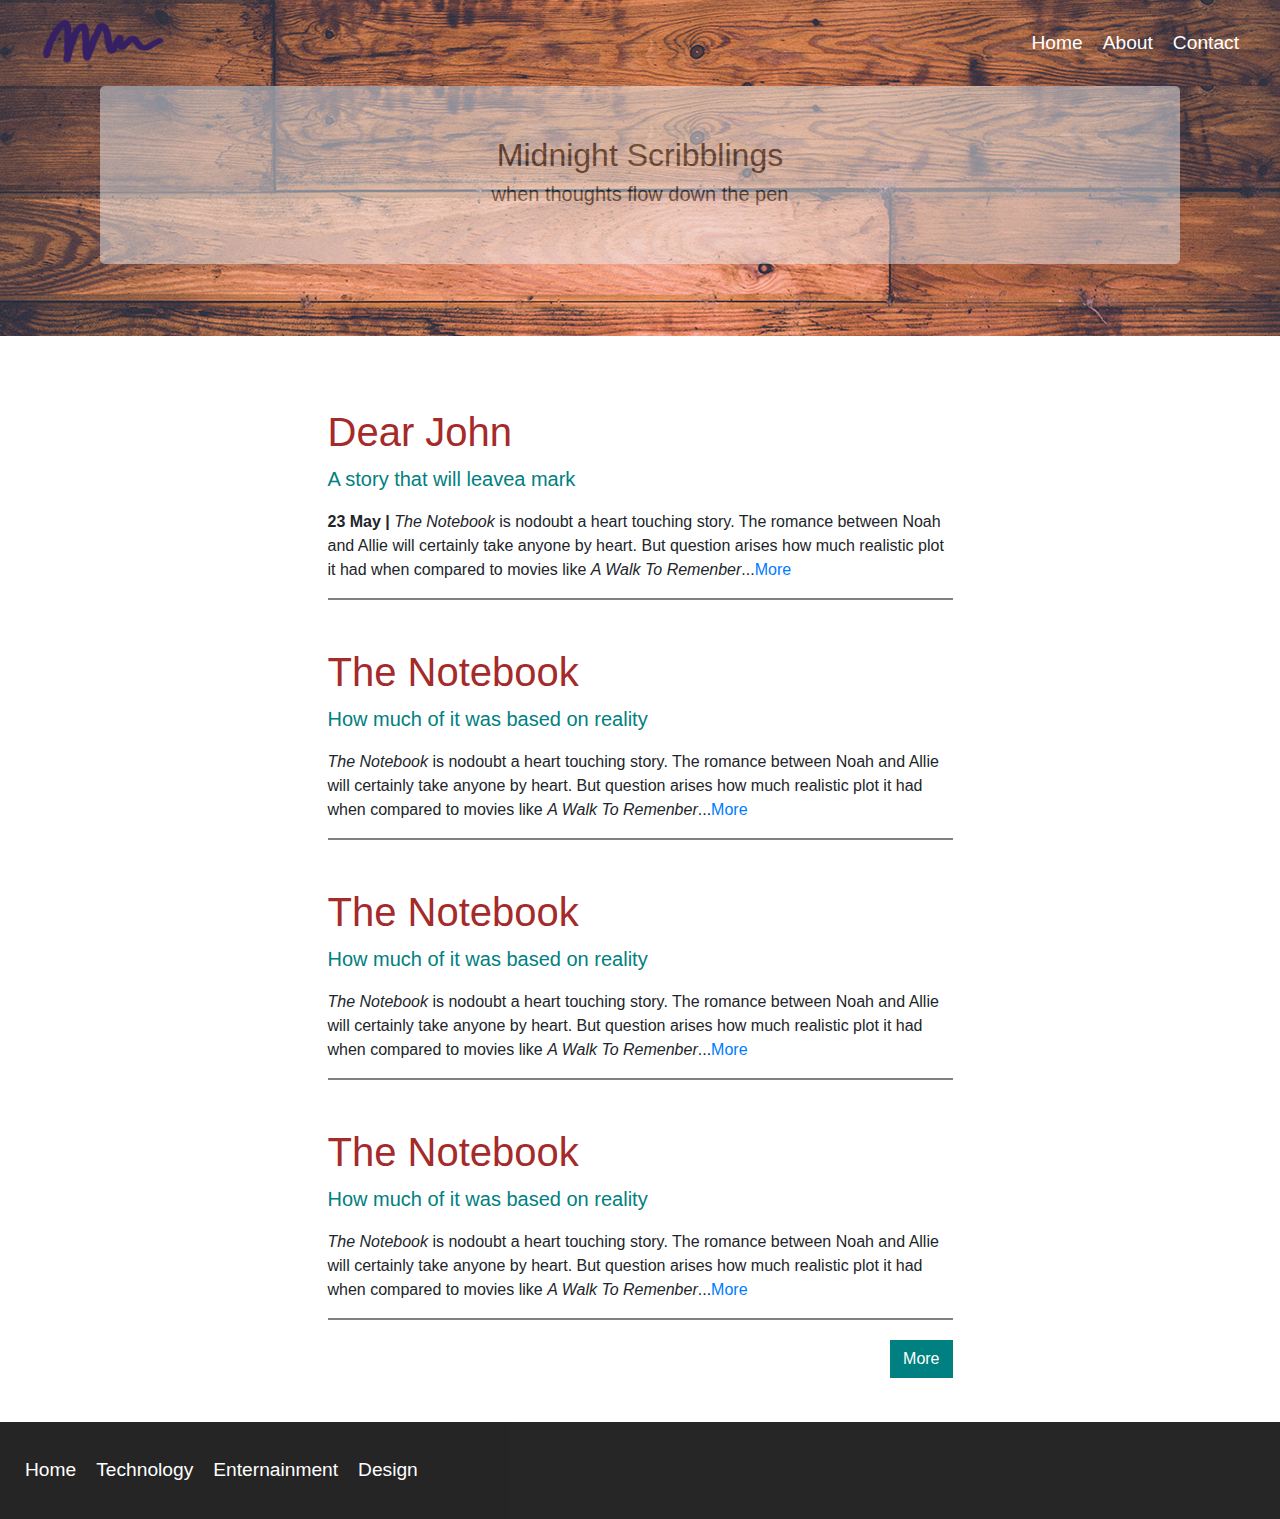
<file: index.html>
<!Doctype html>
<html>
	<head>
		<title>ms | home</title>

		<link rel="stylesheet" href="css/bootstrap.css">

		<script src="js/jquery.js"></script>

		<script src="js/bootstrap.js"></script>

		<style>

			.navbar {
				background-image: url(img/header3.jpg);

			}
			.nav li {


			}
			.nav li a{
				color:white;
			    display:inline-block;
			    text-decoration: none;
			    padding:10px;
			    font-size: 120%;
			}

			.nav li a:hover{
				background-color: orange;
			}

			.nav-control a:hover{
				font-size: 120%;
				background-color: black;
			}
			
		</style>
	</head>
<!--	<body style="background-image: url(img/text.svg);"> -->
	<body>
		<nav class="navbar navbar-custom">
			<div class="container-fluid">
				
				<div class="navbar-header">
					<a href="#" class="navbar-brand"><img src="img/logo.png" width=160px height=60x style="z-index: 5"></a>
				</div>

				<div>
					<ul class="nav navbar-right">
						<li><a href="index.html" class="active">Home</a></li>
						<li><a href="about.html">About</a></li>
						<li><a href="contact.html">Contact</a></li>
					</ul>
				</div>
			</div>

		</nav>

        <header style="background: url(img/header3.jpg); height:250px; width: 100%">
        	<div style="opacity:0.5; padding:50px; margin:0px 100px 0px 100px; text-align: center;" class="jumbotron" >
        		<h2>Midnight Scribblings</h2>
        		<h5>when thoughts flow down the pen</h5>
        	</div>
        </header>

        

        <div class="row">
        <div class="offset-md-3 col-md-6 offset-xs-1 col-xs-10" >
	        <br>
	        <br>
	        <br>
        
	        <div id="post"  style="border-bottom: 2px solid grey;">
	        	<h1 style="color: brown">Dear John</h1>
	        	<p class="lead" style="color: teal">A story that will leavea mark</p>
	        	<p><strong>23 May |  </strong><em>The Notebook</em> is nodoubt a heart touching story. The romance between Noah and Allie will certainly
	        		take anyone by heart. But question arises how much realistic plot it had when compared to movies like <em>
	        		A Walk To Remenber</em>...<a href="#" style="text-decoration: none">More</a>
	        	</p>

	        </div>
	        <br>
	        <br>
	        <div id="post"  style="border-bottom: 2px solid grey;">
	        	<h1 style="color: brown">The Notebook</h1>
	        	<p class="lead" style="color: teal">How much of it was based on reality</p>
	        	<p><em>The Notebook</em> is nodoubt a heart touching story. The romance between Noah and Allie will certainly
	        		take anyone by heart. But question arises how much realistic plot it had when compared to movies like <em>
	        		A Walk To Remenber</em>...<a href="#" style="text-decoration: none">More</a>
	        	</p>

	        </div>
	        <br>
	        <br>
	        <div id="post"  style="border-bottom: 2px solid grey;">
	        	<h1 style="color: brown">The Notebook</h1>
	        	<p class="lead" style="color: teal">How much of it was based on reality</p>
	        	<p><em>The Notebook</em> is nodoubt a heart touching story. The romance between Noah and Allie will certainly
	        		take anyone by heart. But question arises how much realistic plot it had when compared to movies like <em>
	        		A Walk To Remenber</em>...<a href="#" style="text-decoration: none">More</a>
	        	</p>

	        </div>
	        <br>
	        <br>
	        <div id="post"  style="border-bottom: 2px solid grey;">
	        	<h1 style="color: brown">The Notebook</h1>
	        	<p class="lead" style="color: teal">How much of it was based on reality</p>
	        	<p><em>The Notebook</em> is nodoubt a heart touching story. The romance between Noah and Allie will certainly
	        		take anyone by heart. But question arises how much realistic plot it had when compared to movies like <em>
	        		A Walk To Remenber</em>...<a href="#" style="text-decoration: none">More</a>
	        	</p>

	    	</div>
	      	<div class="text-right">
	        <button class="btn btn-default" style="margin:20px 0px; align-self: right; background-color: teal; color: white; border-radius: 0px;">More</button>
	    	</div>
	        <br>
	    </div>
		</div>


	     


    	<div class="container-fluid" style="background-color: black; opacity:.85;">
    			<br>
	        	<ul class="nav">
	        		<li><a href="#">Home</a></li>
	        		<li><a href="#">Technology</a></li>
	        		<li><a href="#">Enternainment</a></li>
	        		<li><a href="#">Design</a></li>
	        	</ul>
	        	<br>
	        </div>


	</body>
</html>
</file>
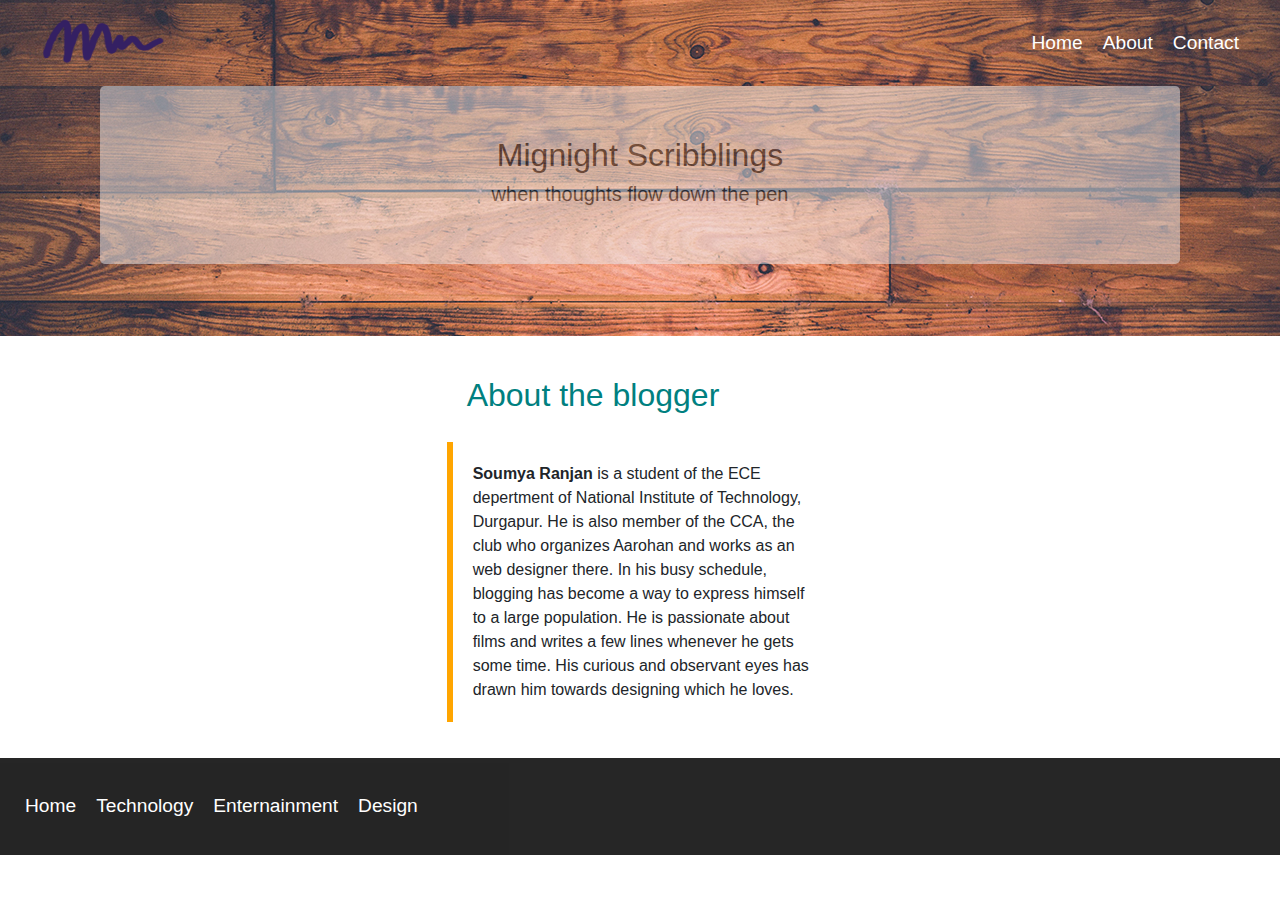
<file: about.html>
<!Doctype html>
<html>
	<head>
		<title>ms | about</title>

		<link rel="stylesheet" href="css/bootstrap.css">

		<script src="js/jquery.js"></script>

		<script src="js/bootstrap.js"></script>

		<style>

			.navbar {
				background-image: url(img/header3.jpg);

			}
			.nav li {


			}
			.nav li a{
				color:white;
			    display:inline-block;
			    text-decoration: none;
			    padding:10px;
			    font-size: 120%;
			}

			.nav li a:hover{
				background-color: orange;
			}

			.nav-control a:hover{
				font-size: 120%;
				background-color: black;
			}
			
		</style>
	</head>
<!--	<body style="background-image: url(img/text.svg);"> -->
	<body>
		<nav class="navbar navbar-custom">
			<div class="container-fluid">
				
				<div class="navbar-header">
					<a href="#" class="navbar-brand"><img src="img/logo.png" width=160px height=60x style="z-index: 5"></a>
				</div>

				<div>
					<ul class="nav navbar-right">
						<li><a href="index.html">Home</a></li>
						<li><a href="about.html" class="active">About</a></li>
						<li><a href="contact.html">Contact</a></li>
					</ul>
				</div>
			</div>

		</nav>

        <header style="background: url(img/header3.jpg); height:250px; width: 100%">
        	<div style="opacity:0.5; padding:50px; margin:0px 100px 0px 100px; text-align: center;" class="jumbotron" >
        		<h2>Mignight Scribblings</h2>
        		<h5>when thoughts flow down the pen</h5>
        	</div>
        </header>


        <div class="offset-md-4 col-md-4 offset-xs-2 col-xs-8" style="padding: 20px;">
	     	<h2 style="color: teal; padding: 20px;">About the blogger</h2>
	     	<p style="border-left: 6px solid orange; padding: 20px"><strong>Soumya Ranjan</strong> is a student of the ECE depertment of National Institute of Technology, Durgapur.
	     		He is also member of the CCA, the club who organizes Aarohan and works as an web designer there. In his busy schedule, blogging has become a way to express himself to a large population. He is passionate about films and writes a few lines whenever he gets some time. His curious and observant eyes has drawn him towards designing which he loves.
	     	</p>
	     </div>



    	<div class="container-fluid" style="background-color: black; opacity:.85;">
    			<br>
	        	<ul class="nav">
	        		<li><a href="#">Home</a></li>
	        		<li><a href="#">Technology</a></li>
	        		<li><a href="#">Enternainment</a></li>
	        		<li><a href="#">Design</a></li>
	        	</ul>
	        	<br>
	        </div>


	</body>
</html>
</file>
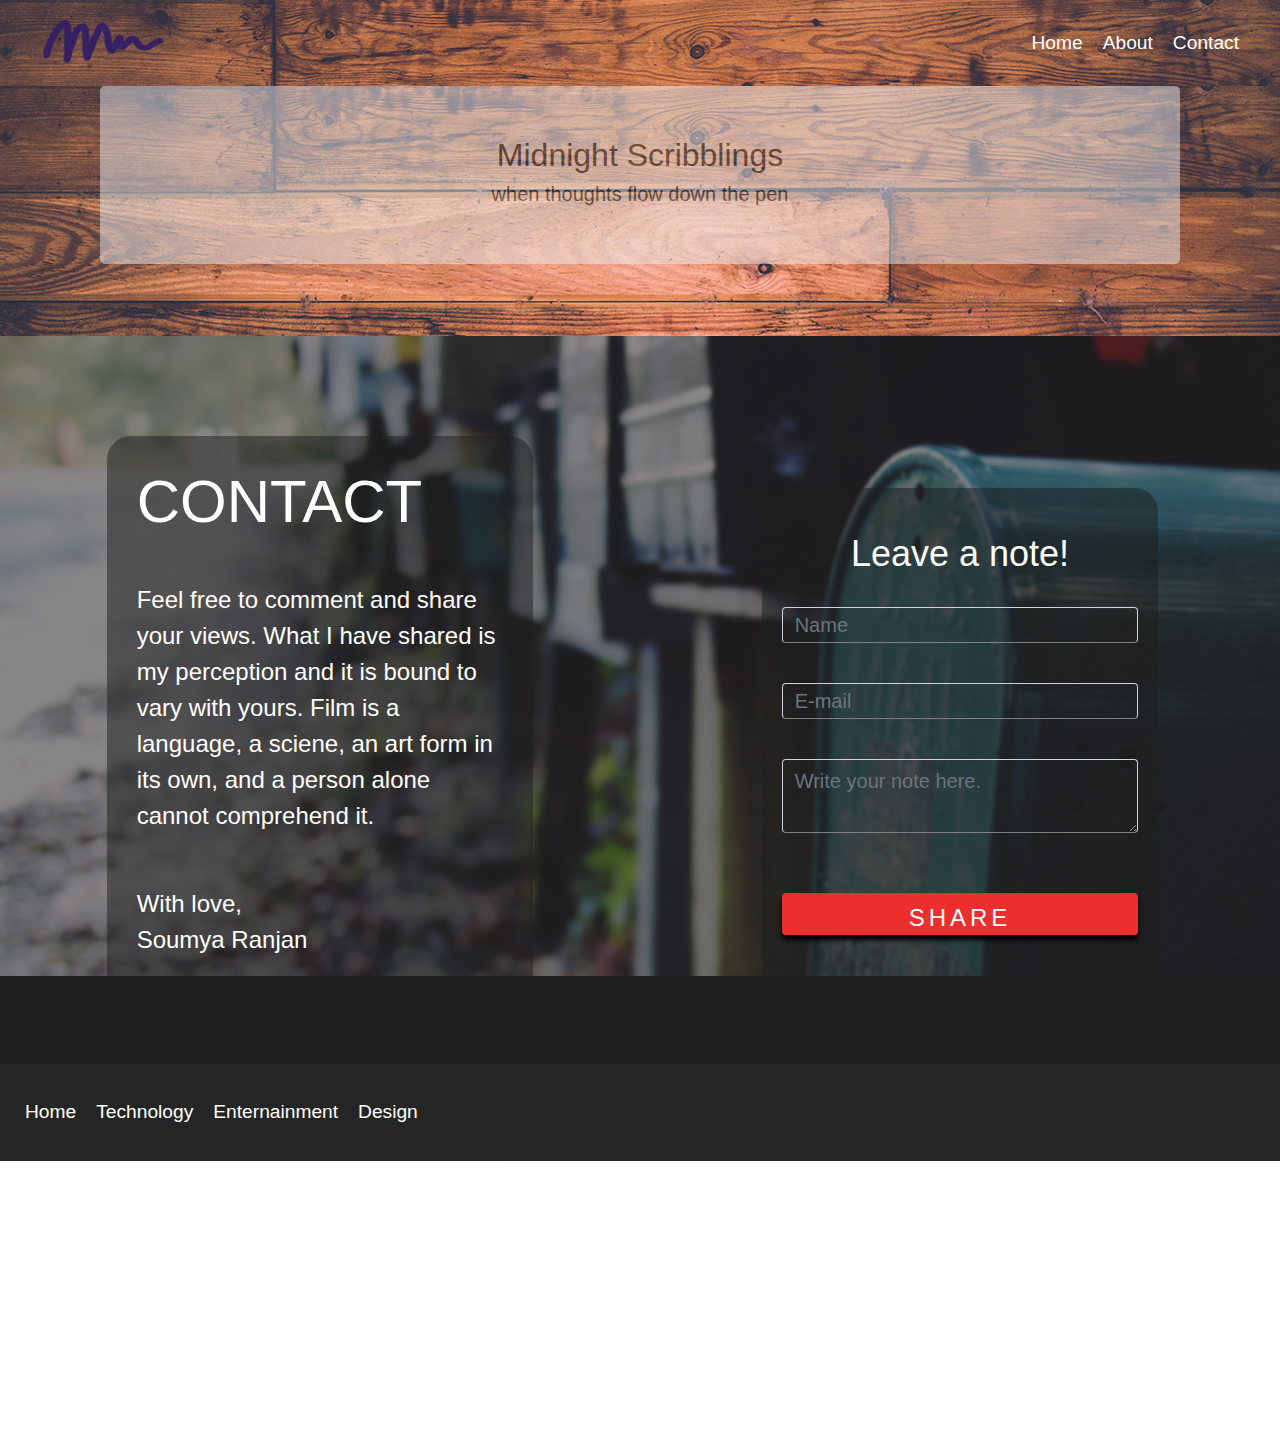
<file: contact.html>
<!Doctype html>
<html>
	<head>
		<title>ms | home</title>

		<link rel="stylesheet" href="css/bootstrap.css">
		<link rel="stylesheet" href="cstyle.css">
		<script src="js/jquery.js"></script>

		<script src="js/bootstrap.js"></script>

		<style>

			.navbar {
				background-image: url(img/header3.jpg);

			}
			.nav li {


			}
			.nav li a{
				color:white;
			    display:inline-block;
			    text-decoration: none;
			    padding:10px;
			    font-size: 120%;
			}

			.nav li a:hover{
				background-color: orange;
			}

			.nav-control a:hover{
				font-size: 120%;
				background-color: black;
			}
			
		</style>
	</head>
<!--	<body style="background-image: url(img/text.svg);"> -->
	<body>
		<nav class="navbar navbar-custom">
			<div class="container-fluid">
				
				<div class="navbar-header">
					<a href="#" class="navbar-brand"><img src="img/logo.png" width=160px height=60x style="z-index: 5"></a>
				</div>

				<div>
					<ul class="nav navbar-right">
						<li><a href="index.html" class="active">Home</a></li>
						<li><a href="about.html">About</a></li>
						<li><a href="contact.html">Contact</a></li>
					</ul>
				</div>
			</div>

		</nav>

        <header style="background: url(img/header3.jpg); height:250px; width: 100%">
        	<div style="opacity:0.5; padding:50px; margin:0px 100px 0px 100px; text-align: center;" class="jumbotron" >
        		<h2>Midnight Scribblings</h2>
        		<h5>when thoughts flow down the pen</h5>
        	</div>
        </header>

        <div id="contact" style="background-image: url(img/contact.jpg); height:50vw">
			<div id="text-about" class="offset-md-1 col-md-4" style="padding: 30px; background-color: rgba(30,30,30,0.5); background-blend-mode: screen; border-radius: 24px;">
			
				<h1>CONTACT</h1>
				<br>
				<p style="font-size: 24px">Feel free to comment and share your views. What I have shared is my perception and it is bound to vary with yours. Film is a language, a sciene, an art form in its own, and a person alone cannot comprehend it.</p>
				<br>
				<p style="font-size: 24px">With love,<br>Soumya Ranjan</p>
			</div>
			<div id="#newdiv" class="contact-form offset-md-7 col-md-4">

				<form id="contact-form" method="post" action="contact-form-handler.php">
					<br>
					<h3 style="font-size: 36px;color: white; font-family: 'Dosis', sans-serif;">Leave a note!</h3><br>
					<input name="name" type = "text" class="form-control" placeholder="Name" required><br>
					<input name="email" type = "email" class="form-control" placeholder="E-mail" required><br>
					<textarea name="message" class="form-control" placeholder="Write your note here." row="4"></textarea><br>
					<input type="submit" name="submit" class="form-control submit" value="SHARE"><br>
				</form>
			</div>
		</div>

		<div id="footer" style="background-color: #1e1e1e; text-align: center; font-size: 24px;letter-spacing: 10px;">
				
  				<p><br><span id="icons">
  					<a href="https://www.facebook.com/soumya.ranjan.73997" target="_blank"><i class="fa fa-facebook fa-inverse" aria-hidden="true"></i></a>
  					<a href="https://www.instagram.com/dishehara_pathik/" target="_blank"><i class="fa fa-instagram fa-inverse" aria-hidden="true"></i></a>
  					<a href="https://www.behance.net/postboxno76c9d" target="_blank"><i class="fa fa-behance fa-inverse" aria-hidden="true"></i></a>
  					<a href="https://midnightscribblings.000webhostapp.com/" target="_blank"><i class="fa fa-pencil fa-inverse" aria-hidden="true"></i></a>
  				</span></p>
				<br>
				
		</div>










        <div class="container-fluid" style="background-color: black; opacity:.85;">
    			<br>
	        	<ul class="nav">
	        		<li><a href="#">Home</a></li>
	        		<li><a href="#">Technology</a></li>
	        		<li><a href="#">Enternainment</a></li>
	        		<li><a href="#">Design</a></li>
	        	</ul>
	        	<br>
	        </div>


	</body>
</html>
</file>
<file: cstyle.css>
form{
	margin-top: 20px;
	transition: all 4s ease-in-out;
	text-align: center;
}

.form-control {
	background: transparent;
	border-bottom: 1px solid grey;
	outline:none;
	color: white;
	font-size: 20px;
	margin-bottom: 16px;
}

input {
	height: 36px;
}

form .submit {
	background-color: #ec2e2e;
	border-color: transparent;
	color: #fff;
	font-size: 24px;
	letter-spacing: 4px;
	height: 42px;
	margin-top: 20px;
	box-shadow: 0px 5px 5px black;
}

#contact-form {
	padding: 20px;
    background-color: rgba(30,30,30,0.5);
    background-blend-mode: screen;
    border-radius: 24px;
	position: relative;
	z-index: 3;
	top: -436px;
}

h1 {
	font-size: 60px;
}


#text-about {
	position: relative;
	top: 100px;
	font-family: 'Dosis', sans-serif;
	color: white;
	font-weight: lighter;
	font-size: 30px;
	line-height: 120%;
}
</file>
